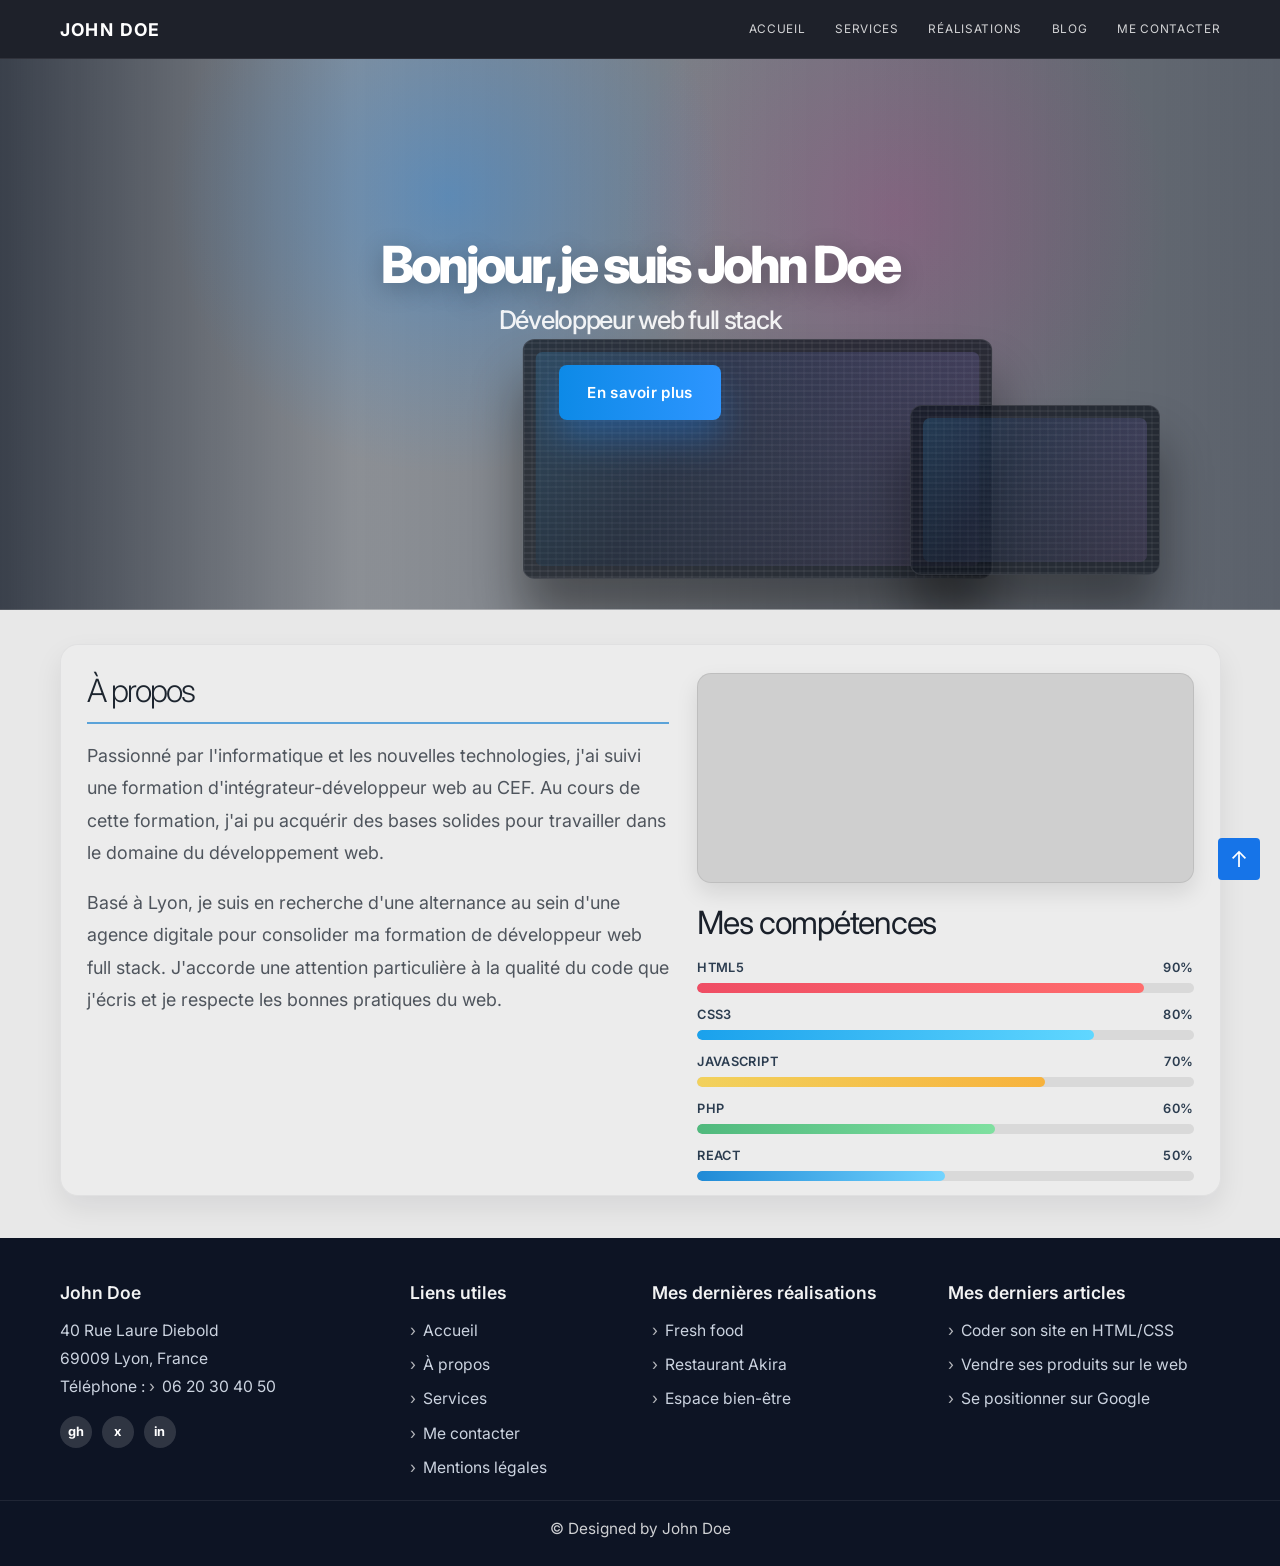
<file: index.html>
<!DOCTYPE html>
<html lang="fr">
  <head>
    <meta charset="UTF-8" />
    <meta name="viewport" content="width=device-width, initial-scale=1.0" />
    <meta name="description" content="Portfolio de John Doe, développeur web full stack à Lyon." />
    <title>John Doe | Développeur web full stack</title>
    <link rel="preconnect" href="https://fonts.googleapis.com" />
    <link rel="preconnect" href="https://fonts.gstatic.com" crossorigin />
    <link href="https://fonts.googleapis.com/css2?family=Inter:wght@300;400;500;600;700;800&display=swap" rel="stylesheet" />
    <link rel="stylesheet" href="index.css" />
  </head>
  <body id="top">
    <div class="page-shell">
      <!-- Navigation principale reliant l'accueil, les compétences et les réalisations. -->
      <header class="site-header">
        <div class="header-inner">
          <a class="brand" href="index.html">JOHN DOE</a>
          <nav class="main-nav" aria-label="Navigation principale">
            <a href="index.html" aria-current="page">Accueil</a>
            <a href="services.html">Services</a>
            <a href="realisations.html">Réalisations</a>
            <a href="blog.html">Blog</a>
            <a href="contact.html">Me contacter</a>
          </nav>
        </div>
      </header>

      <!-- Présentation principale avec appel à l'action vers la section À propos. -->
      <section class="hero">
        <div class="hero-inner">
          <div class="hero-copy">
            <h1>Bonjour, je suis John Doe</h1>
            <h2>Développeur web full stack</h2>
            <a class="cta" href="#about">En savoir plus</a>
          </div>
        </div>
        <div class="device device-left" aria-hidden="true"></div>
        <div class="device device-right" aria-hidden="true"></div>
      </section>

      <!-- Présentation personnelle et compétences professionnelles. -->
      <main class="content">
        <section class="about-card" id="about">
          <div class="about-copy">
            <h3>À propos</h3>
            <p>
              Passionné par l'informatique et les nouvelles technologies, j'ai suivi
              une formation d'intégrateur-développeur web au CEF. Au cours de cette
              formation, j'ai pu acquérir des bases solides pour travailler dans le
              domaine du développement web.
            </p>
            <p>
              Basé à Lyon, je suis en recherche d'une alternance au sein d'une agence
              digitale pour consolider ma formation de développeur web full stack.
              J'accorde une attention particulière à la qualité du code que j'écris et
              je respecte les bonnes pratiques du web.
            </p>
          </div>

          <!-- Barres de progression des principales compétences techniques. -->
          <div class="skills-panel" id="services">
            <div class="portrait" role="img" aria-label="Portrait de John Doe"></div>
            <h4>Mes compétences</h4>
            <ul class="skills">
              <li class="skill-item">
                <div class="skill-label"><span>HTML5</span><span>90%</span></div>
                <div class="bar"><i style="width: 90%"></i></div>
              </li>
              <li class="skill-item">
                <div class="skill-label"><span>CSS3</span><span>80%</span></div>
                <div class="bar"><i style="width: 80%"></i></div>
              </li>
              <li class="skill-item">
                <div class="skill-label"><span>JAVASCRIPT</span><span>70%</span></div>
                <div class="bar"><i style="width: 70%"></i></div>
              </li>
              <li class="skill-item">
                <div class="skill-label"><span>PHP</span><span>60%</span></div>
                <div class="bar"><i style="width: 60%"></i></div>
              </li>
              <li class="skill-item">
                <div class="skill-label"><span>REACT</span><span>50%</span></div>
                <div class="bar"><i style="width: 50%"></i></div>
              </li>
            </ul>
          </div>
        </section>
      </main>

      <!-- Pied de page contenant les coordonnées et les liens vers les autres sections. -->
      <footer class="site-footer">
        <div class="footer-inner">
          <div class="footer-block brand-block" id="contact">
            <h5>John Doe</h5>
            <p>40 Rue Laure Diebold</p>
            <p>69009 Lyon, France</p>
            <p>Téléphone : <a href="tel:+33620304050">06 20 30 40 50</a></p>
            <div class="socials" aria-label="Réseaux sociaux">
              <a href="https://github.com/" aria-label="GitHub">gh</a>
              <a href="https://x.com/" aria-label="X">x</a>
              <a href="https://linkedin.com/" aria-label="LinkedIn">in</a>
            </div>
          </div>

          <div class="footer-block">
            <h5>Liens utiles</h5>
            <ul>
              <li><a href="index.html">Accueil</a></li>
              <li><a href="index.html#about">À propos</a></li>
              <li><a href="services.html">Services</a></li>
              <li><a href="contact.html">Me contacter</a></li>
              <li><a href="mentions-legales.html">Mentions légales</a></li>
            </ul>
          </div>

          <div class="footer-block">
            <h5>Mes dernières réalisations</h5>
            <ul>
              <li><a href="realisations.html#fresh-food">Fresh food</a></li>
              <li><a href="realisations.html#restaurant-akira">Restaurant Akira</a></li>
              <li><a href="realisations.html#espace-bien-etre">Espace bien-être</a></li>
            </ul>
          </div>

          <div class="footer-block" id="articles">
            <h5>Mes derniers articles</h5>
            <ul>
              <li><a href="blog.html#coder-html-css">Coder son site en HTML/CSS</a></li>
              <li><a href="blog.html#vendre-en-ligne">Vendre ses produits sur le web</a></li>
              <li><a href="blog.html#referencement">Se positionner sur Google</a></li>
            </ul>
          </div>
        </div>
        <div class="copyright">© Designed by John Doe</div>
      </footer>
    </div>
    <!-- Lien fixe permettant de revenir rapidement au début de la page. -->
    <a class="back-to-top" href="#top" aria-label="Retour en haut">↑</a>
  </body>
</html>
</file>
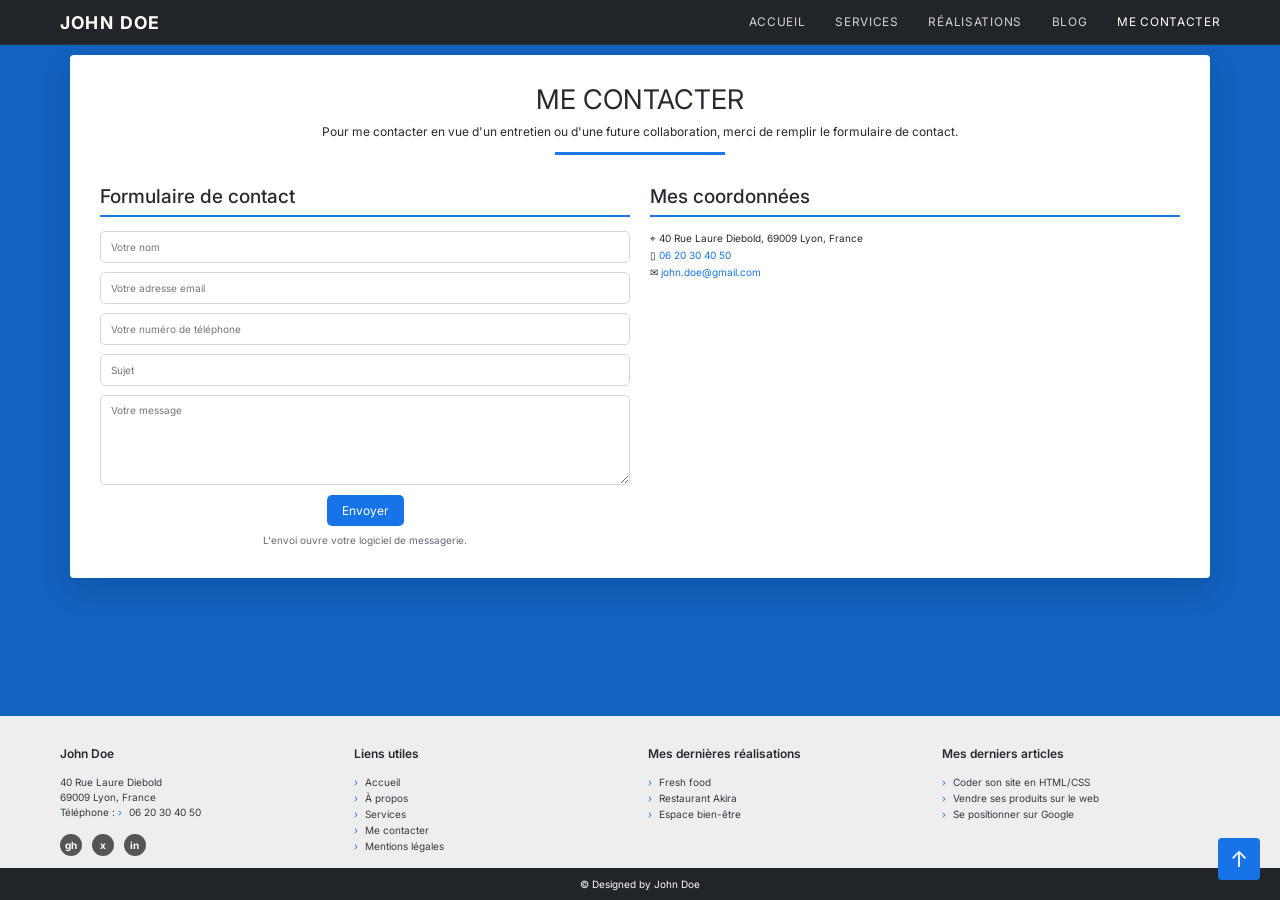
<file: contact.html>
<!DOCTYPE html>
<html lang="fr">
  <head>
    <meta charset="UTF-8" />
    <meta name="viewport" content="width=device-width, initial-scale=1.0" />
    <meta name="description" content="Contactez John Doe pour discuter de votre projet web." />
    <title>Me contacter | John Doe</title>
    <link rel="preconnect" href="https://fonts.googleapis.com" />
    <link rel="preconnect" href="https://fonts.gstatic.com" crossorigin />
    <link href="https://fonts.googleapis.com/css2?family=Inter:wght@300;400;500;600;700;800&display=swap" rel="stylesheet" />
    <link rel="stylesheet" href="index.css" />
  </head>
  <body id="top" class="portfolio-page contact-page">
    <div class="page-shell">
      <!-- Navigation commune vers les pages du portfolio. -->
      <header class="site-header">
        <div class="header-inner">
          <a class="brand" href="index.html">JOHN DOE</a>
          <nav class="main-nav" aria-label="Navigation principale">
            <a href="index.html">Accueil</a>
            <a href="services.html">Services</a>
            <a href="realisations.html">Réalisations</a>
            <a href="blog.html">Blog</a>
            <a href="contact.html" aria-current="page">Me contacter</a>
          </nav>
        </div>
      </header>

      <!-- Formulaire et coordonnées présentés sur un fond illustré. -->
      <main class="contact-main">
        <section class="contact-card">
          <header class="contact-heading">
            <h1>ME CONTACTER</h1>
            <p>Pour me contacter en vue d'un entretien ou d'une future collaboration, merci de remplir le formulaire de contact.</p>
            <span class="heading-rule" aria-hidden="true"></span>
          </header>

          <div class="contact-columns">
            <!-- Formulaire avec validation native et envoi via le logiciel de messagerie. -->
            <section class="contact-form-section">
              <h2>Formulaire de contact</h2>
              <form class="contact-form" action="mailto:john.doe@gmail.com" method="post" enctype="text/plain">
                <label class="visually-hidden" for="contact-name">Votre nom</label>
                <input id="contact-name" name="nom" type="text" placeholder="Votre nom" autocomplete="name" required />

                <label class="visually-hidden" for="contact-email">Votre adresse e-mail</label>
                <input id="contact-email" name="email" type="email" placeholder="Votre adresse email" autocomplete="email" required />

                <label class="visually-hidden" for="contact-phone">Votre numéro de téléphone</label>
                <input id="contact-phone" name="telephone" type="tel" placeholder="Votre numéro de téléphone" autocomplete="tel" />

                <label class="visually-hidden" for="contact-subject">Sujet</label>
                <input id="contact-subject" name="sujet" type="text" placeholder="Sujet" required />

                <label class="visually-hidden" for="contact-message">Votre message</label>
                <textarea id="contact-message" name="message" placeholder="Votre message" rows="6" required></textarea>

                <button class="contact-submit" type="submit">Envoyer</button>
              </form>
              <p class="form-note">L'envoi ouvre votre logiciel de messagerie.</p>
            </section>

            <!-- Coordonnées directes et carte de localisation de Lyon. -->
            <section class="contact-details">
              <h2>Mes coordonnées</h2>
              <address>
                <p><span aria-hidden="true">⌖</span> 40 Rue Laure Diebold, 69009 Lyon, France</p>
                <p><span aria-hidden="true">▯</span> <a href="tel:+33620304050">06 20 30 40 50</a></p>
                <p><span aria-hidden="true">✉</span> <a href="mailto:john.doe@gmail.com">john.doe@gmail.com</a></p>
              </address>
              <iframe
                class="contact-map"
                title="Carte de localisation de John Doe, 40 Rue Laure Diebold à Lyon"
                src="https://maps.google.com/maps?q=40%20Rue%20Laure%20Diebold%2C%2069009%20Lyon&t=&z=14&ie=UTF8&iwloc=&output=embed"
                loading="lazy"
                referrerpolicy="no-referrer-when-downgrade"
              ></iframe>
            </section>
          </div>
        </section>
      </main>

      <!-- Pied de page avec liens vers l'accueil, les services et les contenus. -->
      <footer class="site-footer">
        <div class="footer-inner">
          <div class="footer-block brand-block">
            <h5>John Doe</h5>
            <p>40 Rue Laure Diebold</p>
            <p>69009 Lyon, France</p>
            <p>Téléphone : <a href="tel:+33620304050">06 20 30 40 50</a></p>
            <div class="socials" aria-label="Réseaux sociaux">
              <a href="https://github.com/" aria-label="GitHub">gh</a>
              <a href="https://x.com/" aria-label="X">x</a>
              <a href="https://linkedin.com/" aria-label="LinkedIn">in</a>
            </div>
          </div>
          <div class="footer-block">
            <h5>Liens utiles</h5>
            <ul>
              <li><a href="index.html">Accueil</a></li>
              <li><a href="index.html#about">À propos</a></li>
              <li><a href="services.html">Services</a></li>
              <li><a href="contact.html">Me contacter</a></li>
              <li><a href="mentions-legales.html">Mentions légales</a></li>
            </ul>
          </div>
          <div class="footer-block">
            <h5>Mes dernières réalisations</h5>
            <ul>
              <li><a href="realisations.html#fresh-food">Fresh food</a></li>
              <li><a href="realisations.html#restaurant-akira">Restaurant Akira</a></li>
              <li><a href="realisations.html#espace-bien-etre">Espace bien-être</a></li>
            </ul>
          </div>
          <div class="footer-block">
            <h5>Mes derniers articles</h5>
            <ul>
              <li><a href="blog.html#coder-html-css">Coder son site en HTML/CSS</a></li>
              <li><a href="blog.html#vendre-en-ligne">Vendre ses produits sur le web</a></li>
              <li><a href="blog.html#referencement">Se positionner sur Google</a></li>
            </ul>
          </div>
        </div>
        <div class="copyright">© Designed by John Doe</div>
      </footer>
    </div>
    <!-- Lien fixe permettant de revenir rapidement au début de la page. -->
    <a class="back-to-top" href="#top" aria-label="Retour en haut">↑</a>
  </body>
</html>
</file>
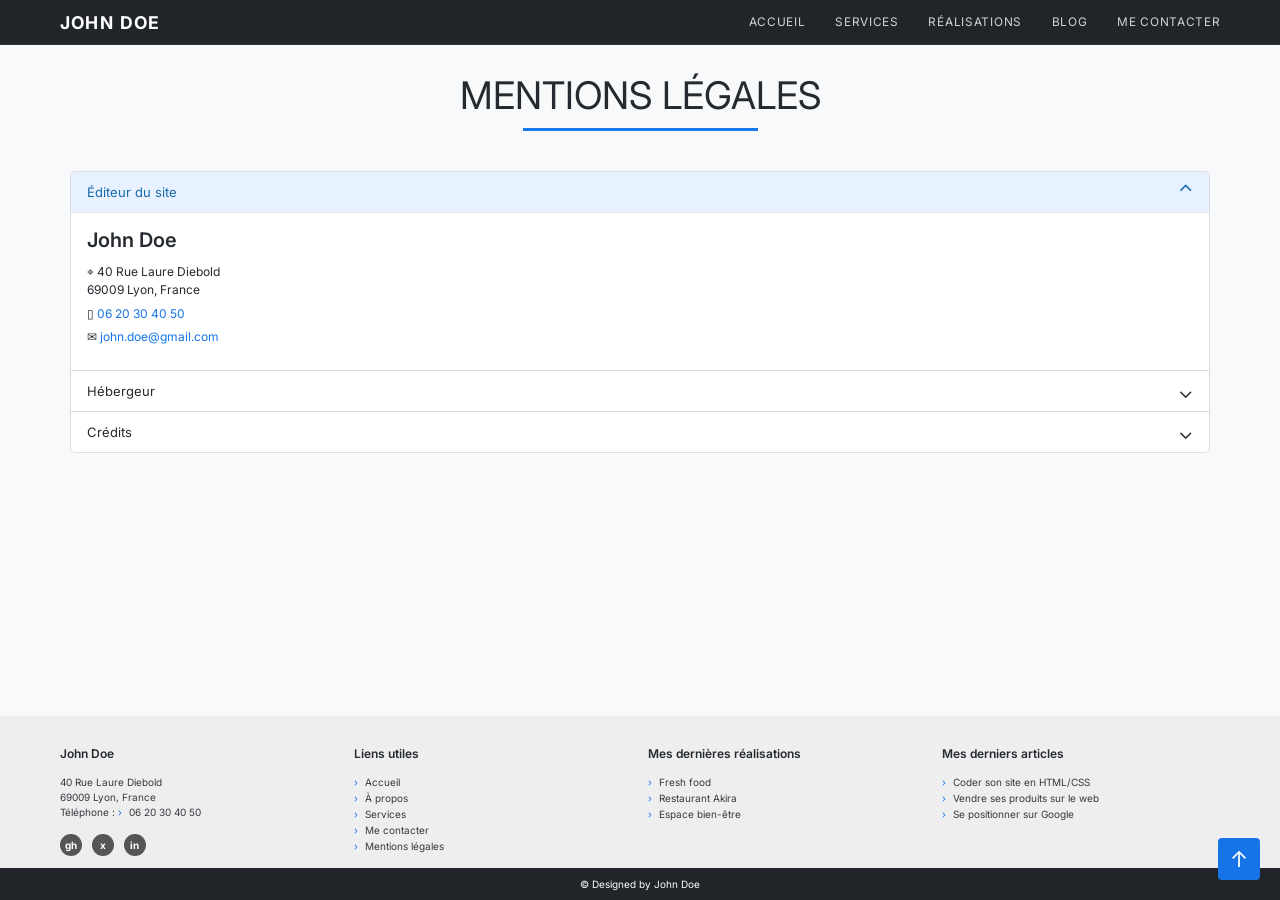
<file: mentions-legales.html>
<!DOCTYPE html>
<html lang="fr">
  <head>
    <meta charset="UTF-8" />
    <meta name="viewport" content="width=device-width, initial-scale=1.0" />
    <meta name="description" content="Mentions légales du site de John Doe." />
    <title>Mentions légales | John Doe</title>
    <link rel="preconnect" href="https://fonts.googleapis.com" />
    <link rel="preconnect" href="https://fonts.gstatic.com" crossorigin />
    <link href="https://fonts.googleapis.com/css2?family=Inter:wght@300;400;500;600;700;800&display=swap" rel="stylesheet" />
    <link rel="stylesheet" href="index.css" />
  </head>
  <body id="top" class="portfolio-page legal-page">
    <div class="page-shell">
      <!-- Navigation commune vers les pages du portfolio. -->
      <header class="site-header">
        <div class="header-inner">
          <a class="brand" href="index.html">JOHN DOE</a>
          <nav class="main-nav" aria-label="Navigation principale">
            <a href="index.html">Accueil</a>
            <a href="services.html">Services</a>
            <a href="realisations.html">Réalisations</a>
            <a href="blog.html">Blog</a>
            <a href="contact.html">Me contacter</a>
          </nav>
        </div>
      </header>

      <!-- Titre de la page des mentions légales. -->
      <main class="legal-main">
        <header class="legal-heading">
          <h1>MENTIONS LÉGALES</h1>
          <span class="heading-rule" aria-hidden="true"></span>
        </header>

        <!-- Accordéon natif présentant l'éditeur, l'hébergeur et les crédits. -->
        <section class="legal-accordion" aria-label="Informations légales">
          <details class="legal-item" open>
            <summary>Éditeur du site</summary>
            <div class="legal-content">
              <h2>John Doe</h2>
              <p><span aria-hidden="true">⌖</span> 40 Rue Laure Diebold<br />69009 Lyon, France</p>
              <p><span aria-hidden="true">▯</span> <a href="tel:+33620304050">06 20 30 40 50</a></p>
              <p><span aria-hidden="true">✉</span> <a href="mailto:john.doe@gmail.com">john.doe@gmail.com</a></p>
            </div>
          </details>

          <details class="legal-item">
            <summary>Hébergeur</summary>
            <div class="legal-content">
              <h2>Always Data</h2>
              <p>91 rue du Faubourg Saint-Honoré<br />75008 Paris</p>
              <p><a href="https://www.alwaysdata.com/" target="_blank" rel="noopener noreferrer">www.alwaysdata.com</a></p>
            </div>
          </details>

          <details class="legal-item">
            <summary>Crédits</summary>
            <div class="legal-content">
              <h2>Crédits</h2>
              <p>Site développé par John Doe, étudiant du CEF.</p>
              <p>Les photos d'illustration de ces pages sont chargées depuis <a href="https://unsplash.com/" target="_blank" rel="noopener noreferrer">Unsplash</a>.</p>
            </div>
          </details>
        </section>
      </main>

      <!-- Pied de page avec liens de navigation et coordonnées de l'éditeur. -->
      <footer class="site-footer">
        <div class="footer-inner">
          <div class="footer-block brand-block">
            <h5>John Doe</h5>
            <p>40 Rue Laure Diebold</p>
            <p>69009 Lyon, France</p>
            <p>Téléphone : <a href="tel:+33620304050">06 20 30 40 50</a></p>
            <div class="socials" aria-label="Réseaux sociaux">
              <a href="https://github.com/" aria-label="GitHub">gh</a>
              <a href="https://x.com/" aria-label="X">x</a>
              <a href="https://linkedin.com/" aria-label="LinkedIn">in</a>
            </div>
          </div>
          <div class="footer-block">
            <h5>Liens utiles</h5>
            <ul>
              <li><a href="index.html">Accueil</a></li>
              <li><a href="index.html#about">À propos</a></li>
              <li><a href="services.html">Services</a></li>
              <li><a href="contact.html">Me contacter</a></li>
              <li><a href="mentions-legales.html">Mentions légales</a></li>
            </ul>
          </div>
          <div class="footer-block">
            <h5>Mes dernières réalisations</h5>
            <ul>
              <li><a href="realisations.html#fresh-food">Fresh food</a></li>
              <li><a href="realisations.html#restaurant-akira">Restaurant Akira</a></li>
              <li><a href="realisations.html#espace-bien-etre">Espace bien-être</a></li>
            </ul>
          </div>
          <div class="footer-block">
            <h5>Mes derniers articles</h5>
            <ul>
              <li><a href="blog.html#coder-html-css">Coder son site en HTML/CSS</a></li>
              <li><a href="blog.html#vendre-en-ligne">Vendre ses produits sur le web</a></li>
              <li><a href="blog.html#referencement">Se positionner sur Google</a></li>
            </ul>
          </div>
        </div>
        <div class="copyright">© Designed by John Doe</div>
      </footer>
    </div>
    <!-- Lien fixe permettant de revenir rapidement au début de la page. -->
    <a class="back-to-top" href="#top" aria-label="Retour en haut">↑</a>
  </body>
</html>
</file>
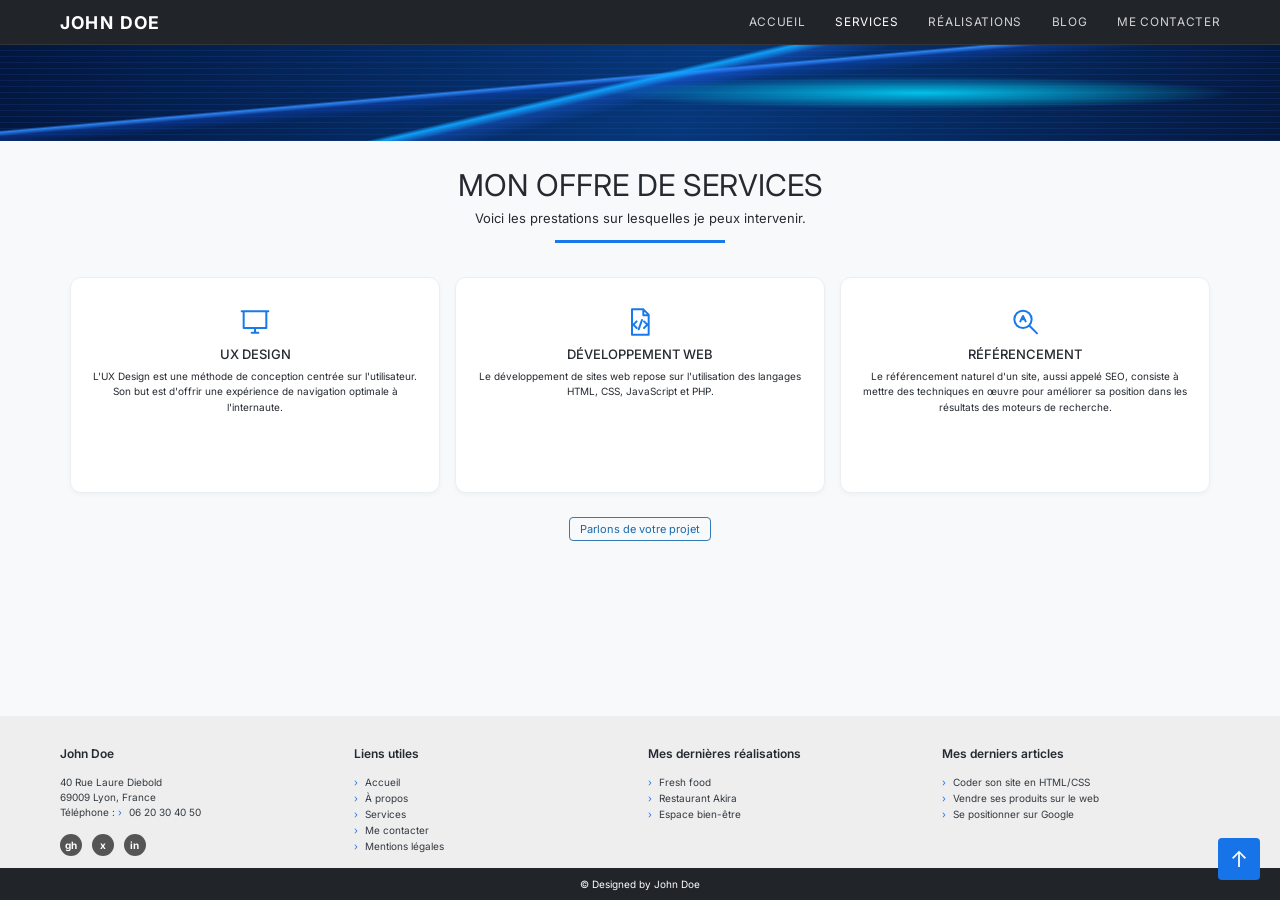
<file: services.html>
<!DOCTYPE html>
<html lang="fr">
  <head>
    <meta charset="UTF-8" />
    <meta name="viewport" content="width=device-width, initial-scale=1.0" />
    <meta name="description" content="Services en UX design, développement web et référencement proposés par John Doe." />
    <title>Services | John Doe</title>
    <link rel="preconnect" href="https://fonts.googleapis.com" />
    <link rel="preconnect" href="https://fonts.gstatic.com" crossorigin />
    <link href="https://fonts.googleapis.com/css2?family=Inter:wght@300;400;500;600;700;800&display=swap" rel="stylesheet" />
    <link rel="stylesheet" href="index.css" />
  </head>
  <body id="top" class="portfolio-page">
    <div class="page-shell">
      <!-- Navigation commune vers les pages du portfolio. -->
      <header class="site-header">
        <div class="header-inner">
          <a class="brand" href="index.html">JOHN DOE</a>
          <nav class="main-nav" aria-label="Navigation principale">
            <a href="index.html">Accueil</a>
            <a href="services.html" aria-current="page">Services</a>
            <a href="realisations.html">Réalisations</a>
            <a href="blog.html">Blog</a>
            <a href="contact.html">Me contacter</a>
          </nav>
        </div>
      </header>

      <!-- Bandeau graphique bleu commun aux pages intérieures. -->
      <div class="portfolio-banner" aria-hidden="true"></div>

      <!-- Présentation des trois domaines de service. -->
      <main class="portfolio-main services-main">
        <header class="portfolio-heading">
          <h1>MON OFFRE DE SERVICES</h1>
          <p>Voici les prestations sur lesquelles je peux intervenir.</p>
          <span class="heading-rule" aria-hidden="true"></span>
        </header>

        <section class="service-grid" aria-label="Prestations proposées">
          <!-- Service de conception d'expérience utilisateur. -->
          <article class="service-card">
            <svg class="service-icon" viewBox="0 0 48 48" aria-hidden="true">
              <path d="M7 8h34v25H7zM19 40h10M24 33v7M4 8h40" />
            </svg>
            <h2>UX DESIGN</h2>
            <p>L'UX Design est une méthode de conception centrée sur l'utilisateur. Son but est d'offrir une expérience de navigation optimale à l'internaute.</p>
          </article>

          <!-- Service de création et d'intégration de sites web. -->
          <article class="service-card">
            <svg class="service-icon" viewBox="0 0 48 48" aria-hidden="true">
              <path d="M12 5h17l8 8v30H12zM29 5v9h8M19 23l-5 5 5 5M30 23l5 5-5 5M27 21l-5 14" />
            </svg>
            <h2>DÉVELOPPEMENT WEB</h2>
            <p>Le développement de sites web repose sur l'utilisation des langages HTML, CSS, JavaScript et PHP.</p>
          </article>

          <!-- Service d'optimisation de visibilité dans les moteurs de recherche. -->
          <article class="service-card">
            <svg class="service-icon" viewBox="0 0 48 48" aria-hidden="true">
              <circle cx="21" cy="20" r="13" />
              <path d="m31 30 11 11M17 23l4-8 4 8M18.5 20h5" />
            </svg>
            <h2>RÉFÉRENCEMENT</h2>
            <p>Le référencement naturel d'un site, aussi appelé SEO, consiste à mettre des techniques en œuvre pour améliorer sa position dans les résultats des moteurs de recherche.</p>
          </article>
        </section>

        <!-- Bouton vers la page de contact pour demander un accompagnement. -->
        <div class="services-contact">
          <a class="project-button" href="contact.html">Parlons de votre projet</a>
        </div>
      </main>

      <!-- Pied de page avec accès aux autres pages et aux coordonnées. -->
      <footer class="site-footer">
        <div class="footer-inner">
          <div class="footer-block brand-block">
            <h5>John Doe</h5>
            <p>40 Rue Laure Diebold</p>
            <p>69009 Lyon, France</p>
            <p>Téléphone : <a href="tel:+33620304050">06 20 30 40 50</a></p>
            <div class="socials" aria-label="Réseaux sociaux">
              <a href="https://github.com/" aria-label="GitHub">gh</a>
              <a href="https://x.com/" aria-label="X">x</a>
              <a href="https://linkedin.com/" aria-label="LinkedIn">in</a>
            </div>
          </div>
          <div class="footer-block">
            <h5>Liens utiles</h5>
            <ul>
              <li><a href="index.html">Accueil</a></li>
              <li><a href="index.html#about">À propos</a></li>
              <li><a href="services.html">Services</a></li>
              <li><a href="contact.html">Me contacter</a></li>
              <li><a href="mentions-legales.html">Mentions légales</a></li>
            </ul>
          </div>
          <div class="footer-block">
            <h5>Mes dernières réalisations</h5>
            <ul>
              <li><a href="realisations.html#fresh-food">Fresh food</a></li>
              <li><a href="realisations.html#restaurant-akira">Restaurant Akira</a></li>
              <li><a href="realisations.html#espace-bien-etre">Espace bien-être</a></li>
            </ul>
          </div>
          <div class="footer-block">
            <h5>Mes derniers articles</h5>
            <ul>
              <li><a href="blog.html#coder-html-css">Coder son site en HTML/CSS</a></li>
              <li><a href="blog.html#vendre-en-ligne">Vendre ses produits sur le web</a></li>
              <li><a href="blog.html#referencement">Se positionner sur Google</a></li>
            </ul>
          </div>
        </div>
        <div class="copyright">© Designed by John Doe</div>
      </footer>
    </div>
    <!-- Lien fixe permettant de revenir rapidement au début de la page. -->
    <a class="back-to-top" href="#top" aria-label="Retour en haut">↑</a>
  </body>
</html>
</file>
<file: index.css>
/* Définition des variables CSS pour les couleurs et les styles globaux */
:root {
  --header-bg: rgba(17, 21, 30, 0.94);
  --footer-bg: #0d1424;
  --panel-bg: #f4f4f4;
  --card-bg: #f2f2f2;
  --dark: #0f1321;
  --text: #1a202a;
  --muted: #58677a;
  --line: rgba(32, 44, 61, 0.15);
  --primary: #1c9ce0;
  --primary-dark: #0e3f7d;
  --pink: #ea3eb9;
  --red: #ef4d64;
  --gold: #f7c76c;
  --green: #7bc47d;
  --blue: #45a7ea;
}

/* Styles généraux */
* {
  box-sizing: border-box;
}

/* Réinitialise les styles par défaut des éléments courants */
html {
  scroll-behavior: smooth;
}

/* Définit les styles généraux du corps de la page */
body {
  margin: 0;
  min-height: 100vh;
  min-height: 100svh;
  display: flex;
  flex-direction: column;
  font-family: "Inter", sans-serif;
  background: #e8e8e8;
  color: var(--text);
}

/* Définit les styles pour les liens */
a {
  color: inherit;
  text-decoration: none;
}
/* Définit les styles pour les images */
img {
  max-width: 100%;
  display: block;
}

/* Styles pour la structure de la page */
.page-shell {
  width: 100%;
  min-height: 100vh;
  min-height: 100svh;
  display: flex;
  flex: 1;
  flex-direction: column;
}

/* Étire le contenu principal pour remplir l'espace libre avant le pied de page. */
main {
  flex: 1 0 auto;
}

/* Garde l'en-tête et le pied de page à leur hauteur naturelle. */
.site-header,
.site-footer {
  flex-shrink: 0;
}

/* Styles pour l'en-tête du site */
.site-header {
  position: relative;
  z-index: 5;
  background: var(--header-bg);
  border-bottom: 1px solid rgba(255, 255, 255, 0.08);
}

/* Styles pour l'intérieur de l'en-tête */
.header-inner {
  max-width: 1185px;
  margin: 0 auto;
  height: 58px;
  display: flex;
  align-items: center;
  justify-content: space-between;
  padding: 0 12px;
}

/* Styles pour la marque du site */
.brand {
  font-size: 1.1rem;
  font-weight: 700;
  letter-spacing: 0.08em;
  color: #fff;
}

/* Styles pour la navigation principale */
.main-nav {
  display: flex;
  gap: 1.85rem;
  align-items: center;
  font-size: 0.74rem;
  text-transform: uppercase;
  letter-spacing: 0.06em;
  color: rgba(255, 255, 255, 0.8);
}

/* Styles pour les liens de la navigation principale */
.main-nav a {
  transition: opacity 0.2s ease;
}

/* Styles pour les liens de la navigation principale au survol */
.main-nav a:hover {
  color: rgba(255, 255, 255, 0.8);
  opacity: 1;
}

/* Styles pour la section hero */
.hero {
  position: relative;
  min-height: 550px;
  background:
    linear-gradient(
      90deg,
      rgba(7, 14, 27, 0.72) 0%,
      rgba(6, 13, 24, 0.28) 28%,
      rgba(8, 17, 32, 0.55) 100%
    ),
    url("https://images.unsplash.com/photo-1515879218367-8466d910aaa4?auto=format&fit=crop&w=1600&q=80")
      center/cover no-repeat;
  overflow: hidden;
  border-bottom: 1px solid rgba(255, 255, 255, 0.08);
}

/* Styles pour l'élément avant de la section hero */
.hero::before {
  content: "";
  position: absolute;
  inset: 0;
  background:
    radial-gradient(
      circle at 35% 25%,
      rgba(7, 135, 255, 0.32),
      transparent 30%
    ),
    radial-gradient(
      circle at 70% 28%,
      rgba(216, 31, 142, 0.18),
      transparent 28%
    ),
    linear-gradient(0deg, rgba(6, 18, 35, 0.18), rgba(6, 18, 35, 0.18));
}

/* Styles pour l'intérieur de la section hero */
.hero-inner {
  position: relative;
  z-index: 2;
  max-width: 1185px;
  margin: 0 auto;
  min-height: 550px;
  display: flex;
  align-items: center;
  justify-content: center;
  padding: 40px 12px 80px;
}

/* Styles pour le texte de la section hero */
.hero-copy {
  position: relative;
  z-index: 3;
  text-align: center;
  color: #fff;
  margin-top: 30px;
}

/* Styles pour le titre de la section hero */
.hero-copy h1 {
  margin: 0;
  font-size: clamp(2.7rem, 4vw, 5rem);
  line-height: 1.05;
  letter-spacing: -0.06em;
  font-weight: 800;
  text-shadow: 0 6px 25px rgba(0, 0, 0, 0.25);
}

/* Styles pour le sous-titre de la section hero */
.hero-copy h2 {
  margin: 12px 0 30px;
  font-size: clamp(1.6rem, 2vw, 2.9rem);
  font-weight: 500;
  letter-spacing: -0.05em;
  color: rgba(255, 255, 255, 0.9);
}

/* Styles pour le bouton d'appel à l'action */
.cta {
  display: inline-block;
  padding: 18px 28px;
  border-radius: 8px;
  background: linear-gradient(90deg, #0d8ae7, #2d95ff);
  box-shadow: 0 20px 35px rgba(31, 140, 255, 0.3);
  font-size: 0.95rem;
  font-weight: 600;
  text-transform: none;
  letter-spacing: 0.02em;
}

/* Styles pour le bouton d'appel à l'action au survol */
.device {
  position: absolute;
  bottom: 30px;
  border-radius: 12px;
  border: 1px solid rgba(255, 255, 255, 0.12);
  background: rgba(13, 19, 28, 0.78);
  box-shadow: 0 40px 50px rgba(0, 0, 0, 0.44);
  overflow: hidden;
}

/* Styles pour l'élément avant de l'appareil */
.device::before {
  content: "";
  position: absolute;
  inset: 0;
  background:
    repeating-linear-gradient(
      0deg,
      rgba(255, 255, 255, 0.06) 0,
      rgba(255, 255, 255, 0.06) 2px,
      transparent 2px,
      transparent 6px
    ),
    repeating-linear-gradient(
      90deg,
      rgba(255, 255, 255, 0.04) 0,
      rgba(255, 255, 255, 0.04) 2px,
      transparent 2px,
      transparent 8px
    );
}

/* Styles pour l'élément après de l'appareil */
.device::after {
  content: "";
  position: absolute;
  inset: 12px;
  border-radius: 7px;
  background:
    linear-gradient(180deg, rgba(63, 90, 154, 0.25), rgba(29, 46, 70, 0.4)),
    linear-gradient(
      120deg,
      rgba(25, 250, 255, 0.1),
      transparent 35%,
      rgba(255, 142, 204, 0.18) 100%
    );
}

/* Styles pour l'appareil de gauche */
.device-left {
  left: 50%;
  width: 470px;
  height: 240px;
  transform: translateX(-25%);
  opacity: 0.92;
}

/* Styles pour l'appareil de droite */
.device-right {
  right: 120px;
  width: 250px;
  height: 170px;
  bottom: 34px;
  opacity: 0.9;
}

.content {
  max-width: 1185px;
  margin: 0 auto;
  padding: 34px 12px 0;
}

/* Styles pour la carte de présentation */
.about-card {
  background: rgba(255, 255, 255, 0.18);
  border: 1px solid rgba(9, 12, 21, 0.05);
  border-radius: 18px;
  box-shadow: 0 12px 28px rgba(15, 19, 28, 0.08);
  padding: 26px 26px 14px;
  display: grid;
  grid-template-columns: 1.08fr 0.92fr;
  gap: 28px;
}

/* Styles pour le texte de la carte de présentation */
.about-copy {
  color: #1d252f;
}

/* Styles pour le titre de la carte de présentation */
.about-copy h3 {
  margin: 0 0 16px;
  padding-bottom: 12px;
  border-bottom: 2px solid rgba(31, 133, 210, 0.7);
  font-size: clamp(2rem, 2.5vw, 2.8rem);
  font-weight: 300;
  letter-spacing: -0.06em;
}

/* Styles pour les paragraphes de la carte de présentation */
.about-copy p {
  margin: 0 0 18px;
  font-size: 1.12rem;
  line-height: 1.8;
  color: rgba(29, 37, 47, 0.76);
}

/* Styles pour le panneau des compétences */
.skills-panel {
  display: flex;
  flex-direction: column;
  justify-content: flex-start;
  padding-top: 2px;
}

/* Styles pour le portrait dans le panneau des compétences */
.portrait {
  width: 100%;
  height: 210px;
  border-radius: 14px;
  background:
    linear-gradient(0deg, rgba(0, 0, 0, 0.12), rgba(0, 0, 0, 0.12)),
    url("https://images.unsplash.com/photo-1500648767791-00dcc994a43e?auto=format&fit=crop&w=900&q=80")
      center/cover no-repeat;
  border: 1px solid rgba(0, 0, 0, 0.08);
  box-shadow: 0 10px 22px rgba(0, 0, 0, 0.1);
}

/* Styles pour le titre dans le panneau des compétences */
.skills-panel h4 {
  margin: 20px 0 18px;
  font-size: clamp(2rem, 2.4vw, 2.8rem);
  font-weight: 400;
  letter-spacing: -0.04em;
  color: var(--text);
}

/* Styles pour la liste des compétences */
.skills {
  list-style: none;
  padding: 0;
  margin: 0;
  display: flex;
  flex-direction: column;
  gap: 14px;
}

/* Styles pour chaque élément de compétence */
.skill-item {
  display: block;
}

/* Styles pour le label de chaque compétence */
.skill-label {
  display: flex;
  justify-content: space-between;
  align-items: center;
  gap: 12px;
  margin-bottom: 8px;
  font-size: 0.8rem;
  color: #2c3d50;
  text-transform: uppercase;
  letter-spacing: 0.03em;
  font-weight: 600;
}

/* Styles pour la barre de progression de chaque compétence */
.bar {
  width: 100%;
  height: 10px;
  background: rgba(142, 142, 142, 0.2);
  border-radius: 999px;
  overflow: hidden;
}

/* Styles pour l'élément de la barre de progression */
.bar i {
  display: block;
  height: 100%;
  border-radius: inherit;
  background: linear-gradient(90deg, var(--red), #ff6d6d);
}

/* Styles pour les barres de progression spécifiques à chaque compétence */
.skill-item:nth-child(2) .bar i {
  background: linear-gradient(90deg, #1aa1ec, #60d7ff);
}

/* Styles pour les barres de progression spécifiques à chaque compétence */
.skill-item:nth-child(3) .bar i {
  background: linear-gradient(90deg, #f2d15c, #f7b23c);
}

/* Styles pour les barres de progression spécifiques à chaque compétence */
.skill-item:nth-child(4) .bar i {
  background: linear-gradient(90deg, #50b97d, #7fe0a0);
}

/* Styles pour les barres de progression spécifiques à chaque compétence */
.skill-item:nth-child(5) .bar i {
  background: linear-gradient(90deg, #1f8ad6, #73d4ff);
}

/* Styles pour le pied de page du site */
.site-footer {
  background: var(--footer-bg);
  color: rgba(255, 255, 255, 0.9);
  margin-top: 42px;
  padding-top: 18px;
}

/* Styles pour l'intérieur du pied de page */
.footer-inner {
  max-width: 1185px;
  margin: 0 auto;
  padding: 26px 12px 12px;
  display: grid;
  grid-template-columns: 1.2fr 0.8fr 1fr 1fr;
  gap: 24px;
}

/* Styles pour chaque bloc du pied de page */
.footer-block h5 {
  margin: 0 0 14px;
  font-size: 1.1rem;
  font-weight: 600;
  color: rgba(255, 255, 255, 0.95);
}

/* Styles pour les paragraphes, les éléments de liste et les liens dans chaque bloc du pied de page */
.footer-block p,
.footer-block li,
.footer-block a {
  color: rgba(224, 232, 244, 0.9);
  font-size: 0.98rem;
  line-height: 1.8;
}

/* Styles pour les paragraphes dans le bloc de marque du pied de page */
.brand-block p {
  margin: 0;
}

/* Styles pour les listes dans chaque bloc du pied de page */
.footer-block ul {
  list-style: none;
  padding: 0;
  margin: 0;
}

/* Styles pour chaque élément de liste dans chaque bloc du pied de page */
.footer-block li {
  margin-bottom: 6px;
}

/* Styles pour les liens dans chaque bloc du pied de page */
.footer-block a {
  position: relative;
  display: inline-block;
  transition: opacity 0.2s ease;
}

.footer-block a::before {
  content: "›";
  margin-right: 0.45rem;
  color: rgba(255, 255, 255, 0.7);
}

/* Styles pour les liens dans chaque bloc du pied de page au survol */
.footer-block a:hover {
  opacity: 0.92;
}

/* Styles pour la section des réseaux sociaux dans le pied de page */
.socials {
  display: flex;
  gap: 10px;
  margin-top: 14px;
}

/* Styles pour chaque lien dans la section des réseaux sociaux */
.socials a {
  width: 32px;
  height: 32px;
  display: grid;
  place-items: center;
  border-radius: 50%;
  background: rgba(255, 255, 255, 0.14);
  font-size: 0.8rem;
  font-weight: 700;
  color: #fff;
}

/* Styles pour chaque lien dans la section des réseaux sociaux au survol */
.socials a::before {
  display: none;
}

/* Styles pour la section de copyright dans le pied de page */
.copyright {
  text-align: center;
  color: rgba(255, 255, 255, 0.8);
  font-size: 0.96rem;
  padding: 18px 12px 28px;
  border-top: 1px solid rgba(255, 255, 255, 0.08);
}

/* Styles pour les écrans de largeur maximale de 980px */
@media (max-width: 980px) {
  .main-nav {
    gap: 0.8rem;
    font-size: 0.68rem;
  }

  .about-card {
    grid-template-columns: 1fr;
  }

  .footer-inner {
    grid-template-columns: repeat(2, minmax(0, 1fr));
  }
}

/* Styles pour les écrans de largeur maximale de 700px */
@media (max-width: 700px) {
  .header-inner {
    flex-direction: column;
    justify-content: center;
    height: auto;
    padding: 16px 8px;
    gap: 10px;
  }

  .main-nav {
    flex-wrap: wrap;
    justify-content: center;
    gap: 0.6rem 1rem;
  }

  .hero {
    min-height: 440px;
  }

  .hero-inner {
    min-height: 440px;
    padding-bottom: 28px;
  }

  .hero-copy h1 {
    font-size: 2.6rem;
  }

  .hero-copy h2 {
    font-size: 1.6rem;
  }

  .device-left {
    width: 340px;
    height: 170px;
    left: 51%;
  }

  .device-right {
    width: 180px;
    height: 120px;
    right: 30px;
  }

  .footer-inner {
    grid-template-columns: 1fr;
  }
}

/* Définit le fond clair et la couleur du texte sur la page des réalisations. */
.portfolio-page {
  background: #f8f9fa;
  color: #252a30;
}

/* Réduit la hauteur de l'en-tête sur la page des réalisations. */
.portfolio-page .site-header {
  background: #212529;
}

/* Ajuste l'alignement du logo et du menu dans l'en-tête du portfolio. */
.portfolio-page .header-inner {
  height: 44px;
}

/* Met en évidence la page actuellement sélectionnée dans la navigation. */
.portfolio-page .main-nav a[aria-current="page"] {
  color: #fff;
}

/* Crée le bandeau bleu décoratif en haut de la page du portfolio. */
.portfolio-banner {
  height: 96px;
  background:
    radial-gradient(
      ellipse at 72% 50%,
      rgba(0, 219, 255, 0.85),
      transparent 24%
    ),
    linear-gradient(
      167deg,
      transparent 46%,
      rgba(16, 164, 255, 0.95) 47%,
      rgba(34, 106, 255, 0.3) 49%,
      transparent 53%
    ),
    linear-gradient(
      175deg,
      transparent 41%,
      rgba(48, 140, 255, 0.9) 42%,
      rgba(15, 72, 197, 0.45) 44%,
      transparent 49%
    ),
    repeating-linear-gradient(
      0deg,
      rgba(42, 118, 255, 0.12) 0 1px,
      transparent 1px 6px
    ),
    linear-gradient(110deg, #04163c, #073778 54%, #06183d);
  overflow: hidden;
}

/* Centre le titre et les cartes dans la largeur disponible. */
.portfolio-main {
  width: min(100% - 88px, 1140px);
  margin: 0 auto;
  padding: 26px 0 34px;
}

/* Présente le titre et la phrase d'introduction au-dessus des réalisations. */
.portfolio-heading {
  margin: 0 0 34px;
  text-align: center;
}

/* Met en forme le titre principal du portfolio. */
.portfolio-heading h1 {
  margin: 0;
  color: #252a30;
  font-size: 30px;
  font-weight: 400;
  line-height: 1.2;
}

/* Affiche la courte description sous le titre du portfolio. */
.portfolio-heading p {
  margin: 6px 0 0;
  font-size: 13px;
  line-height: 1.5;
}

/* Souligne le titre avec le trait bleu visible sur la maquette. */
.heading-rule {
  display: block;
  width: 170px;
  height: 3px;
  margin: 11px auto 0;
  background: #1879ed;
}

/* Dispose les cartes de projets sur trois colonnes sur grand écran. */
.project-grid {
  display: grid;
  grid-template-columns: repeat(3, minmax(0, 1fr));
  gap: 15px;
}

/* Présente chaque réalisation sous forme de carte bordée. */
.project-card {
  display: flex;
  min-width: 0;
  flex-direction: column;
  overflow: hidden;
  border: 1px solid #d8dadd;
  border-radius: 5px;
  background: #fff;
}

/* Uniformise la hauteur et le cadrage des images des projets. */
.project-image {
  width: 100%;
  height: 145px;
  object-fit: cover;
}

/* Centre le titre, la description et le lien d'action dans la carte. */
.project-body {
  display: flex;
  min-height: 109px;
  flex: 1;
  flex-direction: column;
  align-items: center;
  padding: 8px 12px 10px;
  text-align: center;
}

/* Met en forme le nom de chaque réalisation. */
.project-body h2 {
  margin: 0 0 5px;
  color: #252a30;
  font-size: 20px;
  font-weight: 600;
  line-height: 1.25;
}

/* Affiche une description concise de chaque projet. */
.project-body p {
  margin: 0 0 8px;
  font-size: 11px;
  line-height: 1.5;
}

/* Style du lien Voir, qui mène au contact pour obtenir des détails du projet. */
.project-button {
  display: inline-flex;
  min-height: 24px;
  align-items: center;
  justify-content: center;
  margin-top: auto;
  padding: 3px 10px;
  border: 1px solid #337ab7;
  border-radius: 4px;
  color: #1769aa;
  font-size: 11px;
  transition:
    background-color 0.2s ease,
    color 0.2s ease;
}

/* Renforce le contraste du lien Voir lorsqu'il est survolé ou sélectionné. */
.project-button:hover,
.project-button:focus-visible {
  background: #1769aa;
  color: #fff;
}

/* Sépare la technologie utilisée du contenu principal de chaque carte. */
.project-tech {
  display: grid;
  min-height: 25px;
  place-items: center;
  padding: 4px 8px;
  border-top: 1px solid #e0e0e0;
  background: #f6f6f6;
  font-size: 10px;
  text-align: center;
}

/* Adapte la couleur et l'espacement du pied de page au modèle de référence. */
.portfolio-page .site-footer {
  margin-top: 0;
  padding-top: 14px;
  background: #eee;
  color: #252a30;
}

/* Conserve quatre colonnes compactes dans le pied de page du portfolio. */
.portfolio-page .footer-inner {
  grid-template-columns: 1fr 1fr 1fr 1fr;
  gap: 16px;
  padding: 16px 12px 12px;
}

/* Assombrit les titres du pied de page sur le fond clair. */
.portfolio-page .footer-block h5 {
  color: #252a30;
  font-size: 12px;
}

/* Ajuste la taille des liens et coordonnées du pied de page clair. */
.portfolio-page .footer-block p,
.portfolio-page .footer-block li,
.portfolio-page .footer-block a {
  color: #343a40;
  font-size: 10px;
  line-height: 1.5;
}

/* Réduit l'écart vertical des liens dans le pied de page. */
.portfolio-page .footer-block li {
  margin-bottom: 1px;
}

/* Colore les puces des liens pour les distinguer sur le fond gris clair. */
.portfolio-page .footer-block a::before {
  color: #1879ed;
}

/* Présente les icônes sociales en gris foncé comme sur la capture. */
.portfolio-page .socials a {
  width: 22px;
  height: 22px;
  background: #555;
  color: #fff;
}

/* Donne au copyright une bande sombre pleine largeur. */
.portfolio-page .copyright {
  padding: 10px 12px;
  border-top: 0;
  background: #212529;
  color: #fff;
  font-size: 10px;
}

/* Affiche les projets sur deux colonnes sur les tablettes. */
@media (max-width: 760px) {
  .project-grid {
    grid-template-columns: repeat(2, minmax(0, 1fr));
  }
}

/* Empile le menu dans l'en-tête du portfolio sur les écrans mobiles. */
@media (max-width: 700px) {
  .portfolio-page .header-inner {
    height: auto;
    flex-direction: column;
    gap: 8px;
    padding: 12px 8px;
  }
}

/* Empile les projets et le pied de page sur les petits écrans. */
@media (max-width: 560px) {
  .portfolio-main {
    width: min(100% - 32px, 420px);
  }

  .project-grid {
    grid-template-columns: 1fr;
  }

  .portfolio-page .footer-inner {
    grid-template-columns: 1fr 1fr;
  }
}

/* Utilise une seule colonne dans le pied de page sur les écrans étroits. */
@media (max-width: 360px) {
  .portfolio-page .footer-inner {
    grid-template-columns: 1fr;
  }
}

/* Dispose les articles en trois colonnes comme sur la maquette du blog. */
.blog-grid {
  display: grid;
  grid-template-columns: repeat(3, minmax(0, 1fr));
  gap: 10px 15px;
}

/* Aligne le contenu des cartes du blog et conserve une hauteur homogène. */
.blog-card {
  display: flex;
  min-width: 0;
  flex-direction: column;
  overflow: hidden;
  border: 1px solid #d8dadd;
  border-radius: 5px;
  background: #fff;
}

/* Ajuste la hauteur des images d'articles à la grille du blog. */
.blog-card .project-image {
  height: 154px;
}

/* Présente le titre, l'extrait et le bouton de lecture de chaque article. */
.blog-card-body {
  display: flex;
  flex: 1;
  flex-direction: column;
  align-items: flex-start;
  padding: 8px 10px 10px;
}

/* Met en forme les titres des articles du blog. */
.blog-card-body h2 {
  margin: 0 0 6px;
  font-size: 19px;
  font-weight: 600;
  line-height: 1.25;
}

/* Affiche un extrait compact sous le titre de l'article. */
.blog-card-body > p {
  margin: 0 0 9px;
  font-size: 10px;
  line-height: 1.55;
}

/* Transforme le résumé natif en bouton accessible pour ouvrir l'article. */
.article-more {
  margin-top: auto;
}

/* Présente le résumé de chaque article sous la forme d'un bouton bleu. */
.article-more summary {
  display: inline-flex;
  min-height: 24px;
  align-items: center;
  padding: 4px 9px;
  border-radius: 4px;
  background: #1674e8;
  color: #fff;
  cursor: pointer;
  font-size: 10px;
  list-style: none;
}

/* Retire le marqueur natif du résumé dans les navigateurs WebKit. */
.article-more summary::-webkit-details-marker {
  display: none;
}

/* Affiche le texte complémentaire quand l'article est déplié. */
.article-more > p {
  margin: 9px 0 0;
  font-size: 11px;
  line-height: 1.55;
}

/* Donne aux pages de services un fond clair et une grande zone de contenu. */
.services-main {
  padding-bottom: 62px;
}

/* Aligne les trois prestations sur une même rangée. */
.service-grid {
  display: grid;
  grid-template-columns: repeat(3, minmax(0, 1fr));
  gap: 15px;
}

/* Présente chaque prestation dans une carte blanche centrée. */
.service-card {
  display: flex;
  min-height: 216px;
  flex-direction: column;
  align-items: center;
  padding: 28px 18px 20px;
  border: 1px solid #eceff1;
  border-radius: 11px;
  background: #fff;
  box-shadow: 0 2px 4px rgba(24, 38, 55, 0.04);
  text-align: center;
}

/* Dessine les icônes bleues des services avec des tracés SVG. */
.service-icon {
  width: 32px;
  height: 32px;
  margin-bottom: 8px;
  fill: none;
  stroke: #1879ed;
  stroke-linecap: round;
  stroke-linejoin: round;
  stroke-width: 3;
  transition: stroke 0.2s ease;
}

/* Change la couleur de l'icône lorsque la carte de service est survolée. */
.service-card:hover .service-icon {
  stroke: #cde1f8;
}

/* Met en forme le nom de chaque prestation. */
.service-card h2 {
  margin: 0 0 7px;
  font-size: 13px;
  font-weight: 500;
}

/* Centre et compacte le descriptif de chaque prestation. */
.service-card p {
  margin: 0;
  font-size: 10px;
  line-height: 1.55;
}

/* Centre l'appel à l'action sous les cartes de services. */
.services-contact {
  margin-top: 24px;
  text-align: center;
}

/* Applique un fond illustré bleu à la page de contact. */
.contact-page {
  background: #1768c5;
}

/* Habille la zone du formulaire avec une image bleue en arrière-plan. */
.contact-main {
  padding: 10px max(24px, calc((100% - 1140px) / 2)) 42px;
  background:
    linear-gradient(rgba(13, 93, 184, 0.5), rgba(13, 93, 184, 0.5)),
    url("https://images.unsplash.com/photo-1519389950473-47ba0277781c?auto=format&fit=crop&w=1800&q=85")
      center/cover no-repeat;
}

/* Crée le panneau blanc contenant le formulaire et les coordonnées. */
.contact-card {
  max-width: 1140px;
  margin: 0 auto;
  padding: 28px 30px 32px;
  border-radius: 4px;
  background: #fff;
  box-shadow: 0 12px 30px rgba(0, 27, 71, 0.16);
}

/* Centre le titre et la consigne du formulaire de contact. */
.contact-heading {
  margin-bottom: 30px;
  text-align: center;
}

/* Définit la taille du titre principal de la page de contact. */
.contact-heading h1 {
  margin: 0;
  font-size: 27px;
  font-weight: 400;
}

/* Ajuste la taille et l'interligne de la consigne de contact. */
.contact-heading p {
  margin: 7px 0 0;
  font-size: 12px;
  line-height: 1.5;
}

/* Organise le formulaire et les coordonnées en deux colonnes. */
.contact-columns {
  display: grid;
  grid-template-columns: 1fr 1fr;
  gap: 20px;
}

/* Souligne les titres du formulaire et des coordonnées. */
.contact-form-section h2,
.contact-details h2 {
  margin: 0 0 14px;
  padding-bottom: 7px;
  border-bottom: 2px solid #1879ed;
  font-size: 19px;
  font-weight: 500;
}

/* Aligne les champs de formulaire et l'action d'envoi. */
.contact-form {
  display: flex;
  flex-direction: column;
  gap: 9px;
}

/* Style commun aux champs texte et à la zone de message. */
.contact-form input,
.contact-form textarea {
  width: 100%;
  padding: 8px 10px;
  border: 1px solid #d4d7da;
  border-radius: 5px;
  background: #fff;
  color: #252a30;
  font: inherit;
  font-size: 10px;
}

/* Fixe la hauteur des champs de saisie sur une ligne. */
.contact-form input {
  min-height: 32px;
}

/* Autorise l'agrandissement vertical de la zone de message. */
.contact-form textarea {
  min-height: 90px;
  resize: vertical;
}

/* Met en évidence le champ actif pour faciliter la saisie. */
.contact-form input:focus,
.contact-form textarea:focus {
  border-color: #69a7f5;
  outline: 2px solid rgba(24, 121, 237, 0.15);
}

/* Rend le bouton d'envoi visible et centré sous les champs. */
.contact-submit {
  align-self: center;
  margin-top: 1px;
  padding: 8px 15px;
  border: 0;
  border-radius: 5px;
  background: #1674e8;
  color: #fff;
  cursor: pointer;
  font: inherit;
  font-size: 12px;
}

/* Assombrit le bouton d'envoi au survol ou à la sélection clavier. */
.contact-submit:hover,
.contact-submit:focus-visible {
  background: #0c5fc7;
}

/* Explique que le formulaire utilise le logiciel de messagerie de l'utilisateur. */
.form-note {
  margin: 8px 0 0;
  color: #626b75;
  font-size: 10px;
  text-align: center;
}

/* Positionne les coordonnées et la carte dans la colonne de contact. */
.contact-details address {
  margin: 0 0 10px;
  font-size: 10px;
  font-style: normal;
  line-height: 1.5;
}

/* Resserre l'espacement entre les lignes d'adresse. */
.contact-details address p {
  margin: 0 0 2px;
}

/* Colore les liens de contact et les références légales. */
.contact-details address a,
.legal-content a {
  color: #1674e8;
}

/* Affiche la carte en pleine largeur avec une hauteur adaptée au formulaire. */
.contact-map {
  display: block;
  width: 100%;
  height: 180px;
  border: 0;
}

/* Masque visuellement les libellés tout en les laissant accessibles aux lecteurs d'écran. */
.visually-hidden {
  position: absolute;
  width: 1px;
  height: 1px;
  padding: 0;
  overflow: hidden;
  clip: rect(0, 0, 0, 0);
  white-space: nowrap;
  border: 0;
}

/* Centre le titre de la page légale et sa ligne bleue décorative. */
.legal-main {
  width: min(100% - 64px, 1140px);
  margin: 0 auto;
  padding: 28px 0 20px;
}

/* Espace et centre le titre des mentions légales. */
.legal-heading {
  margin-bottom: 40px;
  text-align: center;
}

/* Définit la taille du titre des mentions légales. */
.legal-heading h1 {
  margin: 0;
  font-size: 38px;
  font-weight: 400;
  line-height: 1.2;
}

/* Ajuste la largeur du trait bleu sous le titre légal. */
.legal-heading .heading-rule {
  width: 235px;
  margin-top: 9px;
}

/* Présente les informations légales sous forme d'accordéon natif. */
.legal-accordion {
  overflow: hidden;
  border: 1px solid #d9dde1;
  border-radius: 5px;
  background: #fff;
}

/* Sépare visuellement les rubriques de l'accordéon légal. */
.legal-item + .legal-item {
  border-top: 1px solid #d9dde1;
}

/* Rend les rubriques de l'accordéon faciles à repérer et à activer. */
.legal-item summary {
  position: relative;
  padding: 12px 16px;
  cursor: pointer;
  font-size: 13px;
  list-style: none;
}

/* Masque le marqueur natif du résumé dans les navigateurs WebKit. */
.legal-item summary::-webkit-details-marker {
  display: none;
}

/* Ajoute une flèche qui indique l'état ouvert ou fermé de la rubrique. */
.legal-item summary::after {
  content: "⌄";
  position: absolute;
  right: 16px;
  top: 8px;
  color: #333;
  font-size: 20px;
}

/* Met en évidence l'en-tête de la rubrique légale ouverte. */
.legal-item[open] summary {
  background: #e8f1ff;
  color: #1769aa;
}

/* Oriente la flèche vers le haut quand la rubrique est dépliée. */
.legal-item[open] summary::after {
  content: "⌃";
  color: #1769aa;
}

/* Affiche les coordonnées ou crédits de la rubrique légale ouverte. */
.legal-content {
  min-height: 80px;
  padding: 12px 16px 18px;
  border-top: 1px solid #e3e5e8;
  font-size: 12px;
  line-height: 1.55;
}

/* Met en valeur le nom de l'éditeur ou de l'organisme dans l'accordéon. */
.legal-content h2 {
  margin: 0 0 7px;
  font-size: 20px;
  font-weight: 600;
}

/* Espacement régulier entre les lignes d'information légale. */
.legal-content p {
  margin: 0 0 5px;
}

/* Réorganise les grilles sur les tablettes et petits écrans. */
@media (max-width: 760px) {
  .blog-grid {
    grid-template-columns: repeat(2, minmax(0, 1fr));
  }

  .contact-main {
    padding: 16px 20px 32px;
  }

  .contact-card {
    padding: 24px 20px;
  }

  .contact-columns {
    grid-template-columns: 1fr;
  }

  .service-grid {
    grid-template-columns: 1fr;
  }

  .service-card {
    min-height: auto;
  }
}

/* Empile les contenus et réduit les marges sur les téléphones. */
@media (max-width: 560px) {
  .blog-grid {
    grid-template-columns: 1fr;
  }

  .blog-card .project-image {
    height: 190px;
  }

  .contact-main {
    padding: 12px 12px 24px;
  }

  .contact-card {
    padding: 22px 16px;
  }

  .contact-heading h1 {
    font-size: 23px;
  }

  .legal-main {
    width: min(100% - 32px, 460px);
  }

  .legal-heading h1 {
    font-size: 30px;
  }
}

/* Fixe le lien de retour en haut dans le coin inférieur droit de chaque page. */
.back-to-top {
  position: fixed;
  right: 20px;
  bottom: 20px;
  z-index: 10;
  display: grid;
  width: 42px;
  height: 42px;
  place-items: center;
  border-radius: 4px;
  background: #1674e8;
  color: #fff;
  font-size: 22px;
  line-height: 1;
  transition: background-color 0.2s ease;
}

/* Éclaircit le fond du bouton de retour en haut au survol ou au clavier. */
.back-to-top:hover,
.back-to-top:focus-visible {
  background: #298eff;
}

/* Rapproche le bouton du bord sur les petits écrans. */
@media (max-width: 560px) {
  .back-to-top {
    right: 12px;
    bottom: 12px;
  }
}
</file>
